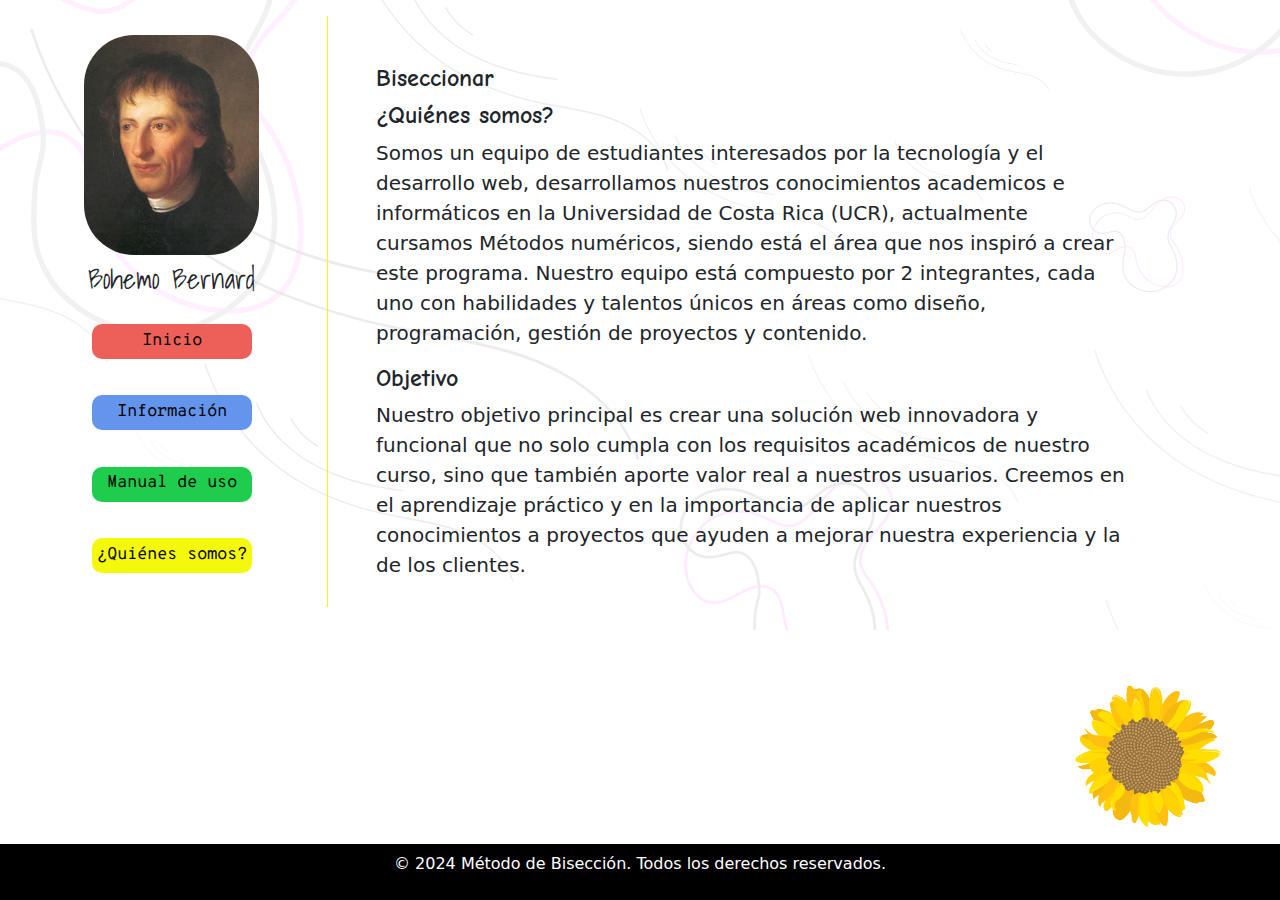
<file: vistas/creadores.html>
<!DOCTYPE html>
<html lang="en">
  <head>
    <meta charset="UTF-8" />
    <meta name="viewport" content="width=device-width, initial-scale=1.0" />
    <title>Document</title>
    <link
      href="https://cdn.jsdelivr.net/npm/bootstrap@5.3.3/dist/css/bootstrap.min.css"
      rel="stylesheet"
      integrity="sha384-QWTKZyjpPEjISv5WaRU9OFeRpok6YctnYmDr5pNlyT2bRjXh0JMhjY6hW+ALEwIH"
      crossorigin="anonymous"
    />
    <link rel="preconnect" href="https://fonts.googleapis.com" />
    <link rel="preconnect" href="https://fonts.gstatic.com" crossorigin />
    <link
      href="https://fonts.googleapis.com/css2?family=Caveat:wght@400..700&family=Play:wght@400;700&family=Shadows+Into+Light&display=swap"
      rel="stylesheet"
    />
    <link
      href="https://fonts.googleapis.com/css2?family=Audiowide&family=Comic+Neue:ital,wght@0,300;0,400;0,700;1,300;1,400;1,700&family=Overpass+Mono&display=swap"
      rel="stylesheet"
    />
    <link rel="stylesheet" href="style.css" />
  </head>
  <body>
    <!--!! Contenedor de la pagina -->
    <div
      id="main"
      class="container-fluid d-flex justify-content-center align-items-start flex-wrap p-3"
    >
      <!--!! Contenedor del menú -->
      <div id="menu" class="col-md-3 p-3 d-flex flex-column">
        <div class="collapse show d-flex flex-column align-items-center">
          <div id="buttonListCre" class="d-flex flex-column">
            <img id="imagenCre" src="../Recursos/bolzano.png" alt="" />
            Bohemo Bernard
          </div>

          <!-- **Despliega informacion del creador del metodo -->
          <div
            id="infoCreador"
            class="toast"
            role="alert"
            aria-live="assertive"
            aria-atomic="true"
          >
            <div id="toastCreadores" class="toast-header">
              <strong class="me-auto">Bohemo Bernard Bolzano</strong>
            </div>
            <div class="toast-body">
              Bernard Bolzano fue un matemático, lógico, filósofo y teólogo
              nacido el 5 de octubre de 1781 en Praga (actual República Checa),
              y falleció el 18 de diciembre de 1848. Es conocido por sus
              contribuciones a diversos campos del conocimiento, incluyendo la
              matemática, la lógica y la filosofía. Bolzano es especialmente
              reconocido por sus trabajos en análisis matemático, donde
              desarrolló teorías fundamentales en cálculo diferencial e
              integral. También realizó contribuciones importantes en el campo
              de la teoría de números y la geometría.
            </div>
          </div>

          <!-- **Demás botones del menu -->
          <a id="inicio" href="index.html" class="buttonList">Inicio</a>
          <a id="informacion" href="information.html" class="buttonList"
            >Información</a
          >
          <a id="manual" href="how_to_use.html" class="buttonList"
            >Manual de uso</a
          >
          <a id="creadores" href="creadores.html" class="buttonList"
            >¿Quiénes somos?</a
          >
        </div>
      </div>

      <!-- !!Contenedor de cuerpo  -->
      <div id="creadorescon2" class="col-12 col-md-9 p-4">
        <div id="contenedorInformacion" class="p-4">
          <h4 id="scrollspyHeading1">Biseccionar</h4>
          <h4 id="scrollspyHeading1">¿Quiénes somos?</h4>
          <p class="text-start fs-5">
            Somos un equipo de estudiantes interesados por la tecnología y el
            desarrollo web, desarrollamos nuestros conocimientos academicos e
            informáticos en la Universidad de Costa Rica (UCR), actualmente
            cursamos Métodos numéricos, siendo está el área que nos inspiró a
            crear este programa. Nuestro equipo está compuesto por 2
            integrantes, cada uno con habilidades y talentos únicos en áreas
            como diseño, programación, gestión de proyectos y contenido.
          </p>
          <h4 id="scrollspyHeading1">Objetivo</h4>
          <p class="text-start fs-5">
            Nuestro objetivo principal es crear una solución web innovadora y
            funcional que no solo cumpla con los requisitos académicos de
            nuestro curso, sino que también aporte valor real a nuestros
            usuarios. Creemos en el aprendizaje práctico y en la importancia de
            aplicar nuestros conocimientos a proyectos que ayuden a mejorar
            nuestra experiencia y la de los clientes.
          </p>
          <h4 id="scrollspyHeading1">Proyecto</h4>
          <p class="text-start fs-5">
            Biseccionar es una calculadora que permite encontrar la solución de
            una función utilizando el método de bisección, este programa de
            desarrollo web, además de brindar resultados, busca ayudar a
            entender a los usuarios cómo funciona este método numérico y cómo
            implementarlo. Este trabajo ha sido desarrollado con las tecnologías
            más relevantes del sector web, incluyendo HTML, CSS, JavaScript y
            otras tecnologías, cómo frameworks de bootstrap y librerias de
            graficación como
          </p>

          <h4 id="scrollspyHeading1">Equipo de trabajo:</h4>
          <ul class="text-start fs-5">
            <li>
              <h4 id="scrollspyHeading1">Gicxel Pastrana</h4>
              Desarrollador Front-end. Encargada de la creación y del diseño de
              la calculadora Bisecionar.
            </li>
            <li>
              <h4 id="scrollspyHeading1">Adrian Grajal</h4>
              Desarrollador Back-end. Reponsable del funcionamiento y los
              diferentes cálculos matemáticos que permiten el correcto
              funcionamiento de Biseccionar.
            </li>
          </ul>

          <h4 id="scrollspyHeading1">Contacto</h4>
          <p class="text-start fs-5">
            Si tiene alguna pregunta o necesita ayuda, puede ponerse en contacto
            con el equipo de soporte de Biseccionar:
          </p>
          <ul class="text-start fs-5">
            <li>Correo Electrónico: biseccionarEquipo@gmail.com</li>
            <li>Teléfono: +506 0000-0000</li>
          </ul>
        </div>
        <a class="imagenUcr" href="https://www.ucr.ac.cr/">
          <img class="imagenUcr" src="../Recursos/girasol.png" alt="" />
        </a>
      </div>

      <!-- termina cuerpo -->

      <!-- !ABAJO -->
      <footer
        class="text-center align-items-center p-2 fixed-bottom bg-black text-white"
      >
        <p>&copy; 2024 Método de Bisección. Todos los derechos reservados.</p>
      </footer>
    </div>

    <style>
      @media screen and (max-width: 799px) {
        #infoCreador {
          position: absolute;
          top: 50%;
          left: 50%;
          transform: translate(-50%, -50%);
          z-index: 1050;
          display: none;
          background-color: beige;
        }

        .imagenUcr {
          display: none;
        }
      }
    </style>

    <script
      src="https://cdn.jsdelivr.net/npm/bootstrap@5.3.3/dist/js/bootstrap.bundle.min.js"
      integrity="sha384-YvpcrYf0tY3lHB60NNkmXc5s9fDVZLESaAA55NDzOxhy9GkcIdslK1eN7N6jIeHz"
      crossorigin="anonymous"
    ></script>
  </body>
</html>
</file>
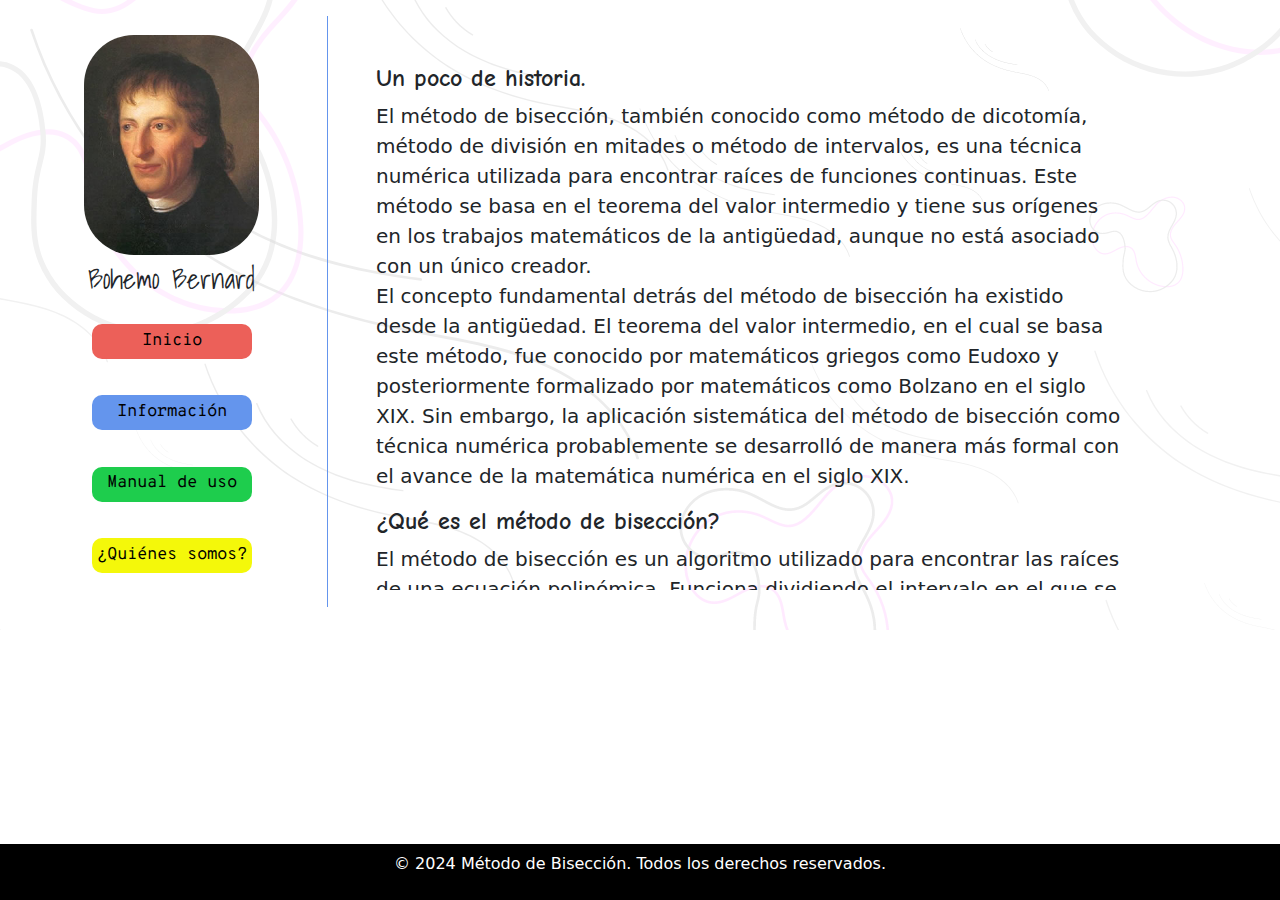
<file: vistas/information.html>
<!DOCTYPE html>
<html lang="en">
  <head>
    <meta charset="UTF-8" />
    <meta name="viewport" content="width=device-width, initial-scale=1.0" />
    <title>Document</title>
    <link href="https://cdn.jsdelivr.net/npm/bootstrap@5.3.3/dist/css/bootstrap.min.css"
    rel="stylesheet"
    integrity="sha384-QWTKZyjpPEjISv5WaRU9OFeRpok6YctnYmDr5pNlyT2bRjXh0JMhjY6hW+ALEwIH"
    crossorigin="anonymous" />
  <link rel="preconnect" href="https://fonts.googleapis.com" />
  <link rel="preconnect" href="https://fonts.gstatic.com" crossorigin />
  <link href="https://fonts.googleapis.com/css2?family=Caveat:wght@400..700&family=Play:wght@400;700&family=Shadows+Into+Light&display=swap" rel="stylesheet"/>
  <link href="https://fonts.googleapis.com/css2?family=Audiowide&family=Comic+Neue:ital,wght@0,300;0,400;0,700;1,300;1,400;1,700&family=Overpass+Mono&display=swap" rel="stylesheet"/>
  <link rel="stylesheet" href="style.css" />
  </head>
  <body>
    <!-- Contenedor de la pagina -->
    <div
      id="main"
      class="container-fluid d-flex justify-content-center align-items-start flex-wrap p-3"
    >
      <!--!! Contenedor del menú -->
      <div id="menuInfo" class="col-md-3 p-3 d-flex flex-column">
        <div class="collapse show d-flex flex-column align-items-center">
          <div id="buttonListCre" class="d-flex flex-column">
            <img id="imagenCre" src="../Recursos/bolzano.png" alt="" />
            Bohemo Bernard
          </div>

          <!-- **Despliega informacion del creador del metodo -->
          <div
            id="infoCreador"
            class="toast"
            role="alert"
            aria-live="assertive"
            aria-atomic="true"
          >
            <div id="toastInfo" class="toast-header">
              <strong class="me-auto">Bohemo Bernard Bolzano</strong>
            </div>
            <div class="toast-body">
              Bernard Bolzano fue un matemático, lógico, filósofo y teólogo
              nacido el 5 de octubre de 1781 en Praga (actual República Checa),
              y falleció el 18 de diciembre de 1848. Es conocido por sus
              contribuciones a diversos campos del conocimiento, incluyendo la
              matemática, la lógica y la filosofía. Bolzano es especialmente
              reconocido por sus trabajos en análisis matemático, donde
              desarrolló teorías fundamentales en cálculo diferencial e
              integral. También realizó contribuciones importantes en el campo
              de la teoría de números y la geometría.
            </div>
          </div>

          <!-- **Demás botones del menu -->
          <a id="inicio" href="index.html" class="buttonList">Inicio</a>
          <a id="informacion" href="information.html" class="buttonList"
            >Información</a
          >
          <a id="manual" href="how_to_use.html" class="buttonList"
            >Manual de uso</a
          >
          <a id="creadores" href="creadores.html" class="buttonList"
            >¿Quiénes somos?</a
          >
        </div>
      </div>

      <!--!! Contenedor de cuerpo  -->
      <div id="infocon2" class="col-10 col-md-9 p-4">
        <div id="contenedorInformacion" class="col-10 col-md-9 p-4">
          <h4 id="scrollspyHeading1">Un poco de historia.</h4>
          <p class="text-start fs-5">
            El método de bisección, también conocido como método de dicotomía,
            método de división en mitades o método de intervalos, es una técnica
            numérica utilizada para encontrar raíces de funciones continuas.
            Este método se basa en el teorema del valor intermedio y tiene sus
            orígenes en los trabajos matemáticos de la antigüedad, aunque no
            está asociado con un único creador. <br> El concepto fundamental detrás
            del método de bisección ha existido desde la antigüedad. El teorema
            del valor intermedio, en el cual se basa este método, fue conocido
            por matemáticos griegos como Eudoxo y posteriormente formalizado por
            matemáticos como Bolzano en el siglo XIX. Sin embargo, la aplicación
            sistemática del método de bisección como técnica numérica
            probablemente se desarrolló de manera más formal con el avance de la
            matemática numérica en el siglo XIX.
          </p>
          <h4 id="scrollspyHeading1">¿Qué es el método de bisección?</h4>
          <p class="text-start fs-5">
            El método de bisección es un algoritmo utilizado para encontrar las
            raíces de una ecuación polinómica. Funciona dividiendo el intervalo
            en el que se encuentra la raíz en mitades sucesivas hasta encontrar
            la solución deseada.
          </p>
          <h4 id="scrollspyHeading1">¿En qué se basa?</h4>
          <p class="text-start fs-5">
            El método de bisección se basa en el teorema del valor intermedio
            (TVI), que establece que toda función continua en un intervalo
            cerrado toma todos los valores que se encuentran entre los valores
            de los extremos del intervalo. Si una función (f(x)) es continua en
            un intervalo ([a, b]) y (f(a)) y (f(b)) tienen signos opuestos,
            entonces existe al menos una raíz en ese intervalo.
          </p>
          <h4 id="scrollspyHeading1">Funcionamiento.</h4>
          <p class="text-start fs-5">
            Este método funciona de la siguiente manera: <br />
            1. Inicialmente, se verifica que (f(a)) y (f(b)) tengan signos
            opuestos. Si no lo tienen, no hay una raíz en el intervalo. Seguido
            de esto se define un intervalo [a, b] en el cual de encuentre la
            raíz buscada. <br />
            2. Luego, se calcula el valor intermedio del intervalo mediante la
            formula (a+b)/2, a ese valor lo reconoceremos como ‘m’. <br />
            3. Se calculan los valores f(a), f(b) y f(m). Siendo la fórmula para
            calcular estos valores la misma función polinomial del problema.
            <br />
            4. Cuando el valor de f(m) sea 0, quiere decir que m es la raíz
            buscada, sin embargo, mientras f(m) no sea cero, entonces habrá que
            ir determinando subintervalos para aproximarse lo más posible al
            valor de la raíz. <br />
            5. Si f(a) y f(m) tienen signos diferentes, entonces la raíz buscada
            se encuentra en el intervalo [a,m]. <br />
            6. Si f(m) y f(b) tienen signos diferentes, entonces la raíz buscada
            se encuentra en el intervalo [m,b]. Se redefine el intervalo como
            ([a, m]) o ([m, b]) dependiendo del intervalo en el que ocurre un
            cambio de signo. Se repite el proceso hasta alcanzar la precisión
            deseada.
          </p>
          <h4 id="scrollspyHeading1">Convergencia</h4>
          <p class="text-start fs-5">
            La bisección converge linealmente, por lo que es un poco lento. Sin
            embargo, se garantiza la convergencia si (f(a)) y (f(b)) tienen
            distinto signo. Si existieran más de una raíz en el intervalo, el
            método sigue siendo convergente pero no resulta tan fácil
            caracterizar hacia qué raíz converge.
          </p>
        </div>
      </div>
    <!-- !ABAJO -->
    <footer class="text-center align-items-center p-2 fixed-bottom bg-black text-white p-2">
      <p>&copy; 2024 Método de Bisección. Todos los derechos reservados.</p>
    </footer>
    </div>
    
    <style>
      @media screen and (max-width: 499px) {
        #infoCreador {
          position: absolute; /* Posición absoluta para superponer el Toast */
          top: 50%; /* Centramos el Toast verticalmente */
          left: 50%; /* Centramos el Toast horizontalmente */
          transform: translate(-50%, -50%);
          z-index: 1050; 
          display: none;
          background-color: beige;
        }

        #infocon2{
          width: 100%;
        }
      }
    </style>

    <script
      src="https://cdn.jsdelivr.net/npm/bootstrap@5.3.3/dist/js/bootstrap.bundle.min.js"
      integrity="sha384-YvpcrYf0tY3lHB60NNkmXc5s9fDVZLESaAA55NDzOxhy9GkcIdslK1eN7N6jIeHz"
      crossorigin="anonymous"
    ></script>
  </body>
</html>
</file>
<file: vistas/style.css>
#main {
  background-image: url(../Recursos/fondo.png);
}

#infoCreador {
  position: absolute; /* Posición absoluta para superponer el Toast */
  top: 35%; /* Centramos el Toast verticalmente */
  left: 35%; /* Centramos el Toast horizontalmente */
  transform: translate(-50%, -50%); /* Ajustamos la posición para centrar */
  z-index: 1050; /* Aseguramos que el Toast esté sobre otros elementos */
  display: none; /* Oculto por defecto */
  background-color: beige;
}

#toastInfo {
  background-color: cornflowerblue;
}
#toastPri {
  background-color: #ec6059;
}
#toastManual {
  background-color: #1ecd4d;
}
#toastCreadores {
  background-color: #f4f80a;
}

/* ajuste div dentro del cuerpo */
#contenedorInformacion {
  padding: 5px;
  width: 800px;
  max-width: 100%;
  max-height: 550px;
  overflow-y: scroll;
}

#menu {
  border-right: 1.5px solid #f4f80a;
}
#menuManual {
  border-right: 1.5px solid#1ecd4d;
}
#menuInfo {
  border-right: 1.5px solid cornflowerblue;
}
#menuPrin {
  border-right: 1.5px solid #ec6059;
}

#incon2 {
  max-height: 560px;
}

/* div con input para los datos */
#cuadroInputsFuncion,
#cuadroInputsGrafica {
  display: none;
}

#imagenCre {
  width: 175px;
  height: 220px;
  border-radius: 50px;
  margin: 3px;
}

.buttonList {
  font-family: "Stardos Stencil", system-ui;
  font-weight: 400;
  font-style: normal;
  font-size: 20px;

  display: flex;
  justify-content: center;
  align-items: center;
  text-decoration-line: none;
  color: black;
  width: 160px;
  height: 35px;
  margin: 6.5%;
  border-radius: 10px;
}

#informacion:hover {
  background-color: rgba(100, 148, 237, 0.55);
}
#manual:hover {
  background-color: #47e772ab;
}
#creadores:hover {
  background-color: #ffff0087;
}
#inicio:hover {
  background-color: #ef9893;
}

#inicio,
#informacion,
#manual,
#creadores,
#btnCalFun,
#btnCalGra,
.btn {
  font-family: "Overpass Mono", monospace;
  font-size: 17px;
  font-weight: 400;
  font-style: normal;
}

#btnCalFun,
#btnCalGra,
.btn {
  font-size: 20px;
}
.btn {
  margin-right: 5px;
  font-size: 20px;
}

#inicio {
  background-color: #ec6059;
}

#informacion {
  background-color: cornflowerblue;
}

#manual {
  background-color: #1ecd4d;
}

#creadores {
  background-color: #f4f80a;
}

#buttonListCre {
  border-radius: 10px;
  justify-content: center;
  align-items: center;
  margin-bottom: 6px;
}

#buttonListCre:hover + #infoCreador {
  display: block;
}

/* estilo letras */
/* titulos cuerpos */
#scrollspyHeading1,
#slogan {
  font-family: "Comic Neue";
  font-weight: 900;
  font-style: normal;
}

/* titulo principal */
#scrollspyHeading2 {
  font-family: "Audiowide", sans-serif;
  font-weight: 350;
  font-style: normal;
  font-size: 100px;
}

/* texto parrafos */
.text-start f-5 {
  font-family: "Comic Neue", cursive;
  font-weight: 500;
  font-style: normal;
}

#buttonListCre {
  font-family: "Shadows Into Light", cursive;
  font-weight: 400;
  font-style: normal;
  font-size: 28px;
}

.imagenUcr {
  width: 150px;
  height: 150px;
  position: absolute;
  right: 4%;
  bottom: 6.6%;
}

#cli {
  display: none;
  color: black;
  opacity: 100%;
}

.imagenUcr:hover {
  #cli {
    top: 50%;
    position: absolute; /* Posición absoluta para superponer el Toast */
    right: 28%; /* Centramos el Toast horizontalmente */
    transform: translate(-50%, -50%);
    display: block;
    font-size: 20px;
  }
}

#resultado {
  display: none;
  width: 95%;
  max-height: 30%;
  padding: 3px;
  overflow: auto;
  background-color: rgb(255, 252, 252, 0.8);
}

#table {
  width: 100%; /* Ajustamos el ancho al 100% */
  overflow-x: auto; /* Permitimos el desbordamiento horizontal */
}

#table {
  max-width: 100%; /* Limitamos el ancho máximo */
  border-collapse: collapse;
  margin: 15px 0; /* Espacio entre las tablas */
  font-size: 14px; /* Reducimos el tamaño de la fuente */
  text-align: center; /* Centrar el texto */
}
th,
td {
  padding: 6px; /* Ajustamos el relleno de las celdas */
  border: 1px solid #ddd; /* Borde de las celdas */
  max-width: 60px; /* Limitamos el ancho máximo de las celdas */
  max-height: 100px;
  overflow: hidden; /* Ocultamos el desbordamiento */
  text-overflow: ellipsis; /* Agregamos puntos suspensivos para el texto que se desborda */
}
th {
  background-color: #ec6059; /* Fondo de los encabezados */
  color: white;
}
</file>
